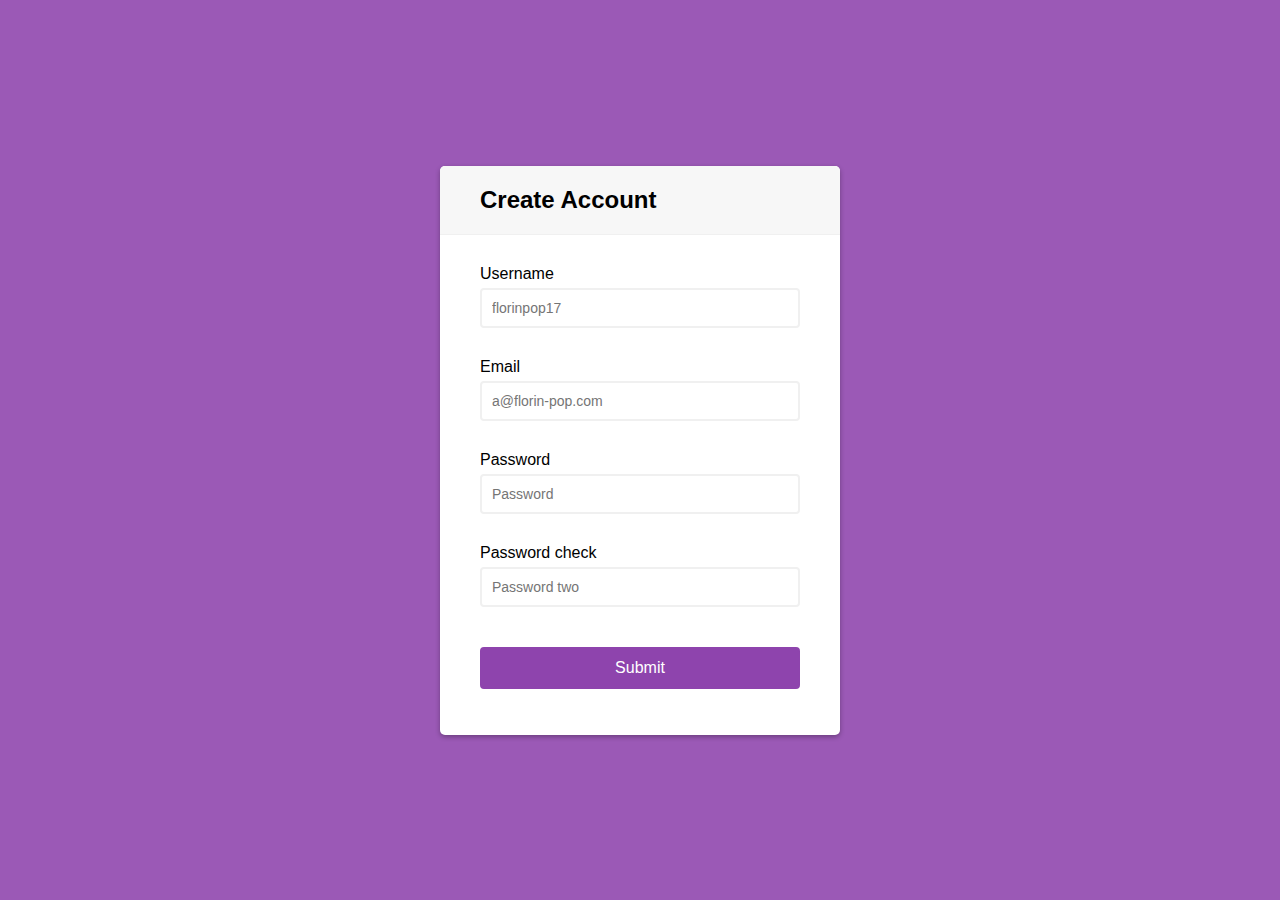
<file: Client-side  form validation using JavaScript/index.html>
<html lang="en">
<head>
    <meta charset="UTF-8">
    <meta http-equiv="X-UA-Compatible" content="IE=edge">
    <meta name="viewport" content="width=device-width, initial-scale=1.0">
    <title>Form Validation</title>
    <!-- <link rel="preconnect" href="https://fonts.googleapis.com">
    <link rel="preconnect" href="https://fonts.gstatic.com" crossorigin>
    <link href="https://fonts.googleapis.com/css2?family=Poppins:wght@400;700&display=swap" rel="stylesheet"> -->
    <link rel="stylesheet" href="./style.css">
    <script defer src="./index.js"></script>
</head>
<body>
    <div class="container">
        <div class="header">
            <h2>Create Account</h2>
        </div>
        <form id="form" class="form">
            <div class="form-control">
                <label for="username">Username</label>
                <input type="text" placeholder="florinpop17" id="username" />
                <i class="fas fa-check-circle"></i>
                <i class="fas fa-exclamation-circle"></i>
                <small>Error message</small>
            </div>
            <div class="form-control">
                <label for="username">Email</label>
                <input type="email" placeholder="a@florin-pop.com" id="email" />
                <i class="fas fa-check-circle"></i>
                <i class="fas fa-exclamation-circle"></i>
                <small>Error message</small>
            </div>
            <div class="form-control">
                <label for="username">Password</label>
                <input type="password" placeholder="Password" id="password"/>
                <i class="fas fa-check-circle"></i>
                <i class="fas fa-exclamation-circle"></i>
                <small>Error message</small>
            </div>
            <div class="form-control">
                <label for="username">Password check</label>
                <input type="password" placeholder="Password two" id="password2"/>
                <i class="fas fa-check-circle"></i>
                <i class="fas fa-exclamation-circle"></i>
                <small>Error message</small>
            </div>
            <button>Submit</button>
        </form>
    </div>
</body>
</html>
</file>
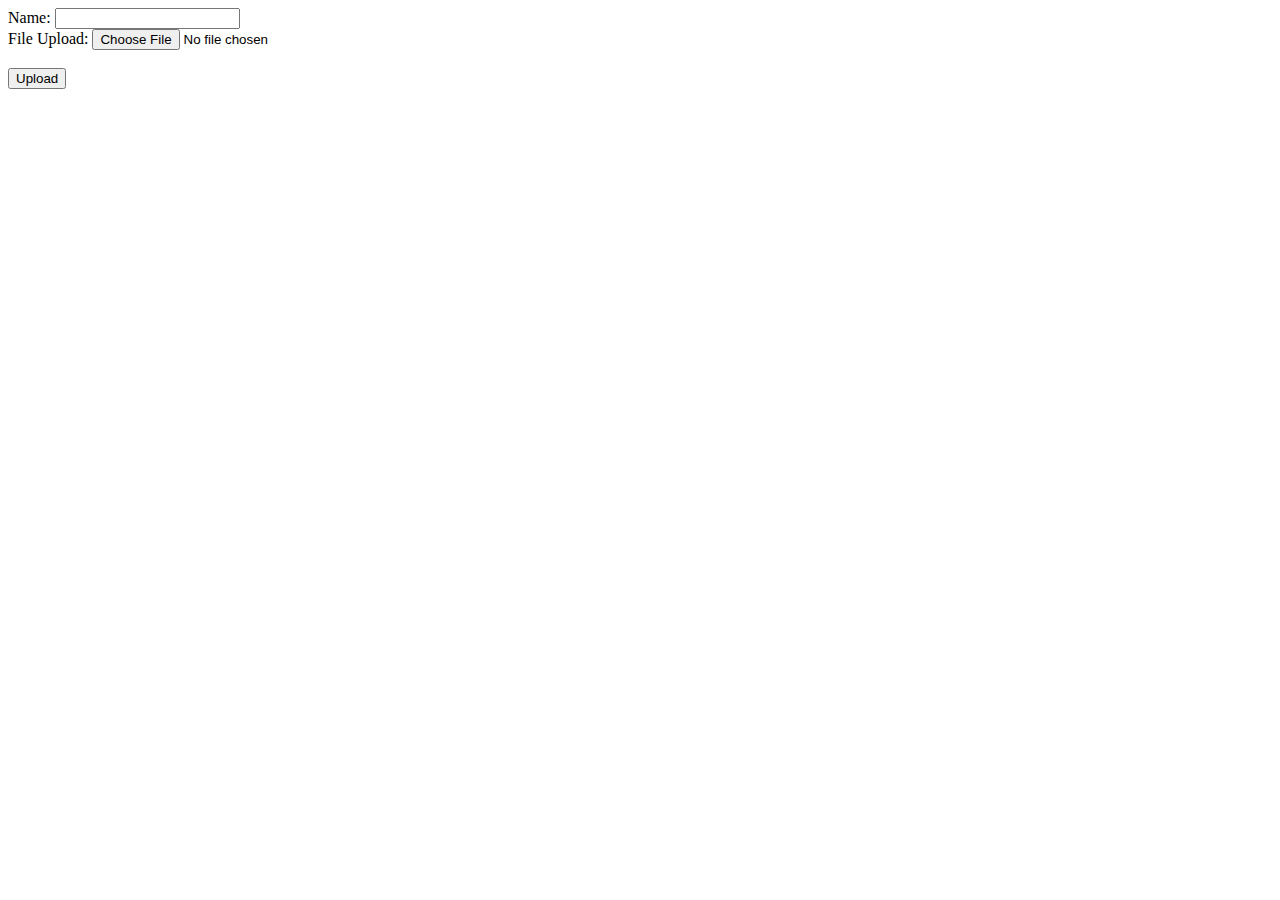
<file: FileUploading/form.html>
<!DOCTYPE html>
<html lang="en">
<head>
    <meta charset="UTF-8">
    <meta name="viewport" content="width=device-width, initial-scale=1.0">
    <title>Document</title>
</head>
<body>
                <!-- 2.file-upload-manager.php  -->
    <form action="1.file-upload-manager.php" method="post" enctype="multipart/form-data">
        Name: <input type="text" name="name"><br>

        <label for="fileSelect">File Upload: </label>
        <input type="file" name="fileup" id="fileupload"></br></br>
        <input type="submit" name="submit" value="Upload"></form></br>
    </form>
</body>
</html>
</file>
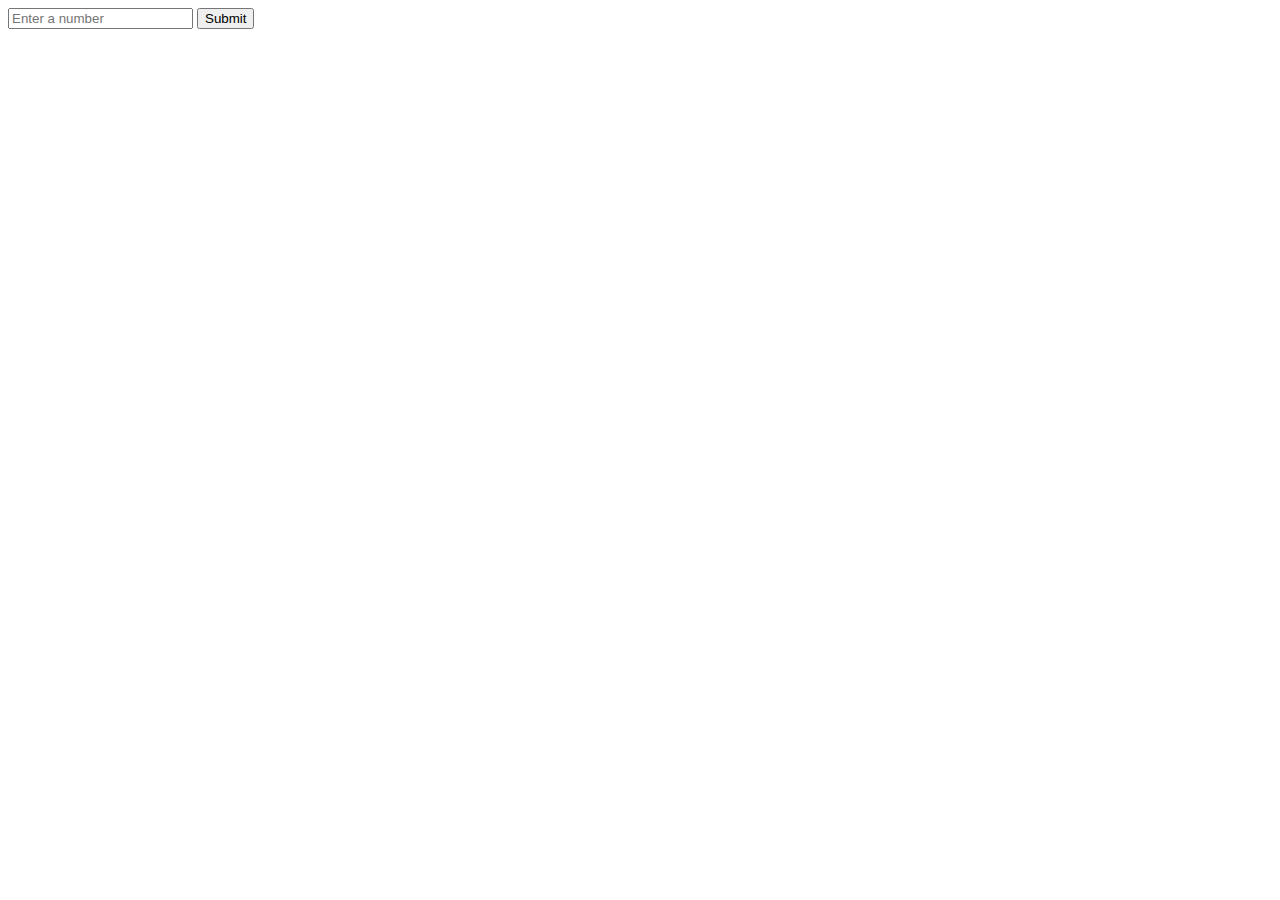
<file: CollegePHP/PCA1/2.index.html>
<!DOCTYPE html>
<html>
<head>
<title>Multiplication Table</title>
</head>
<body>
    <form action="2.table.php" method="get">
      <input type="text" name="number" placeholder="Enter a number">
      <input type="submit" value="Submit">
    </form>
</body>
</html>
</file>
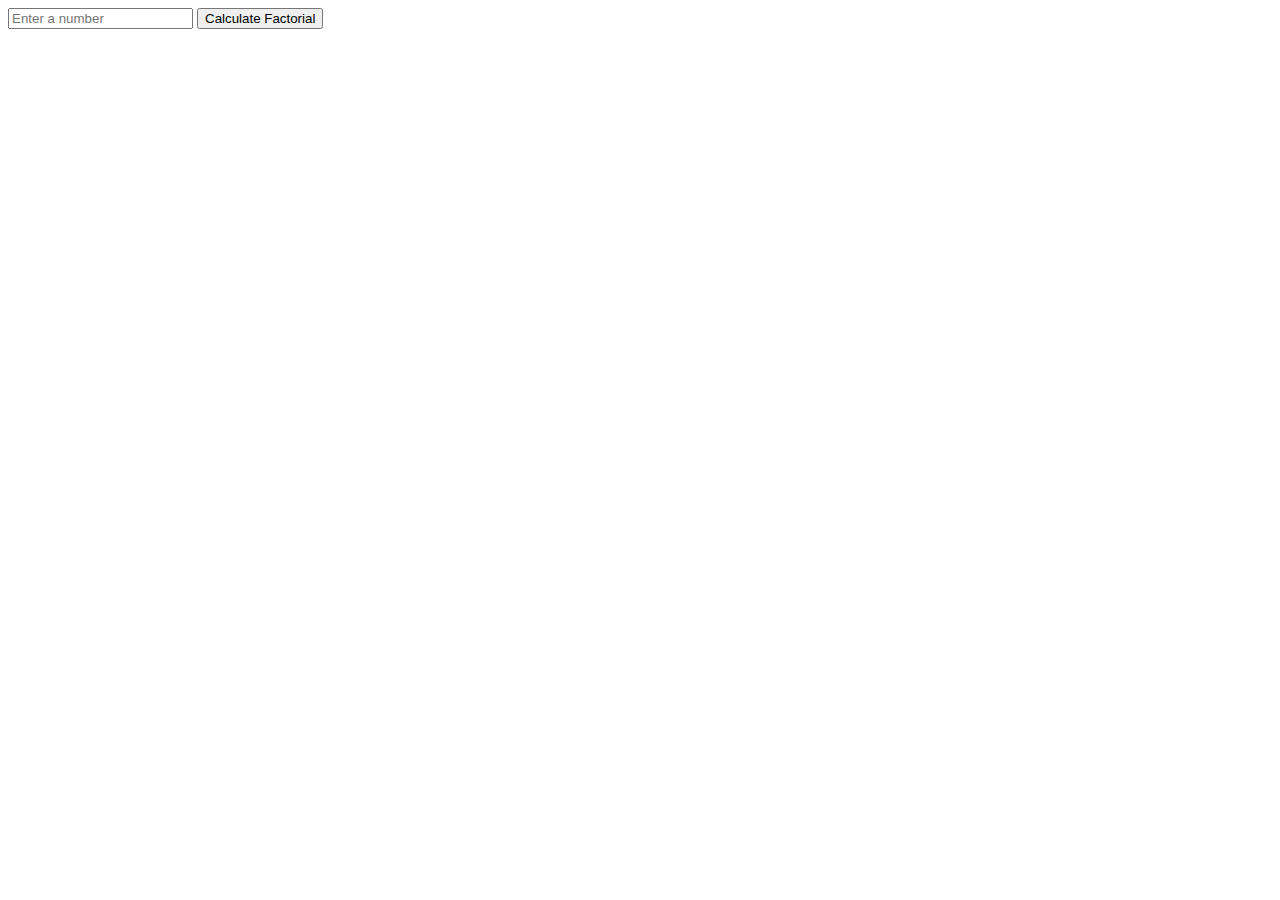
<file: CollegePHP/PCA1/3.index.html>
<!DOCTYPE html>
<html>
<head>
<title>Factorial Calculator</title>
</head>
<body>
    <form action="3.factorial.php" method="post">
        <input type="text" name="number" placeholder="Enter a number">
        <input type="submit" value="Calculate Factorial">
    </form>
</body>
</html>
</file>
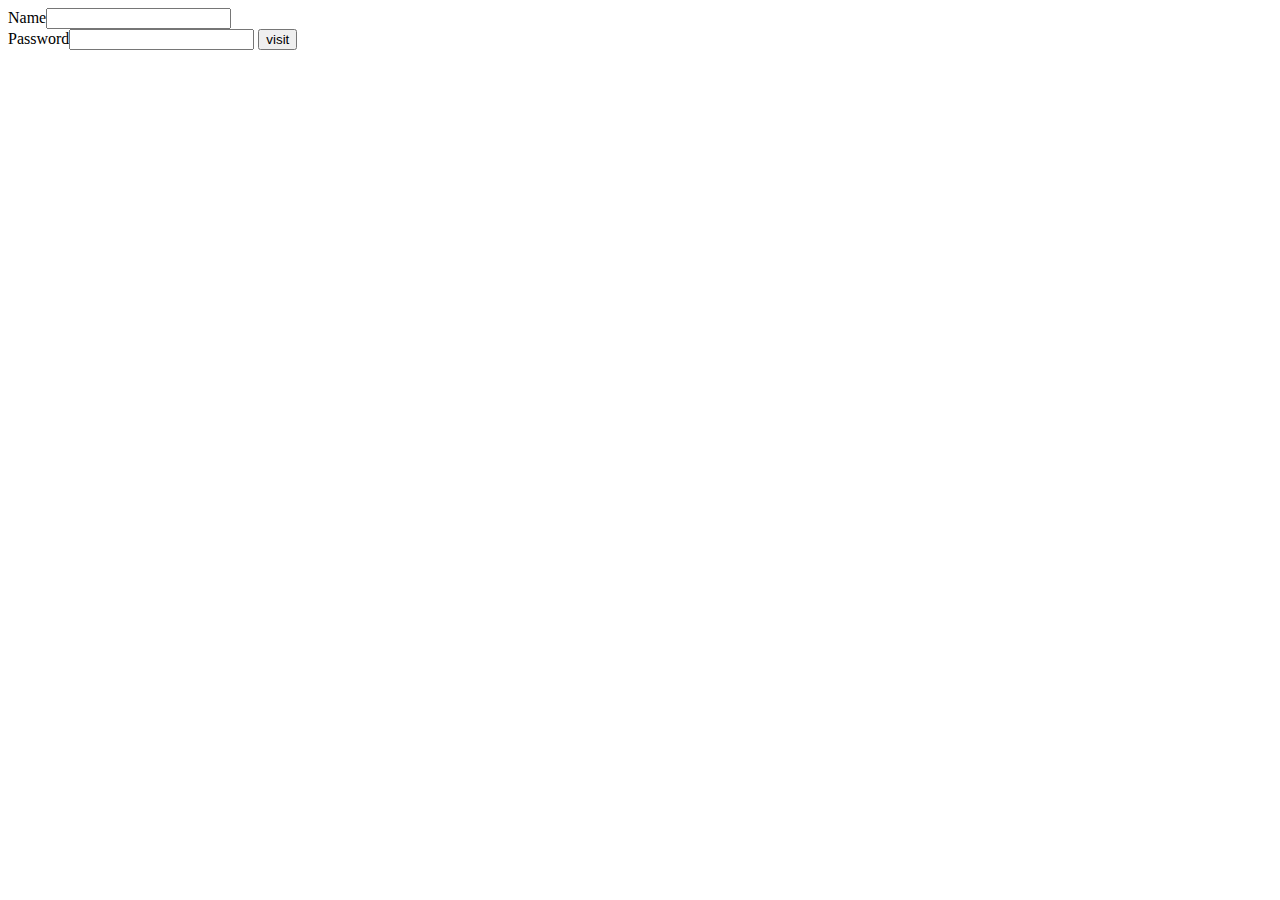
<file: GET&POST/GET/form1.html>
<!DOCTYPE html>
<html lang="en">
<head>
    <meta charset="UTF-8">
    <meta name="viewport" content="width=device-width, initial-scale=1.0">
    <title>Document</title>
</head>
<body>
    <form action="welcome.php" method="get">  <!--get is not secure-->
        Name<input type="text" name="name"><br>
        Password<input type="password" name="passwd">
        <input type="submit" value="visit">
    </form>
</body>
</html>
</file>
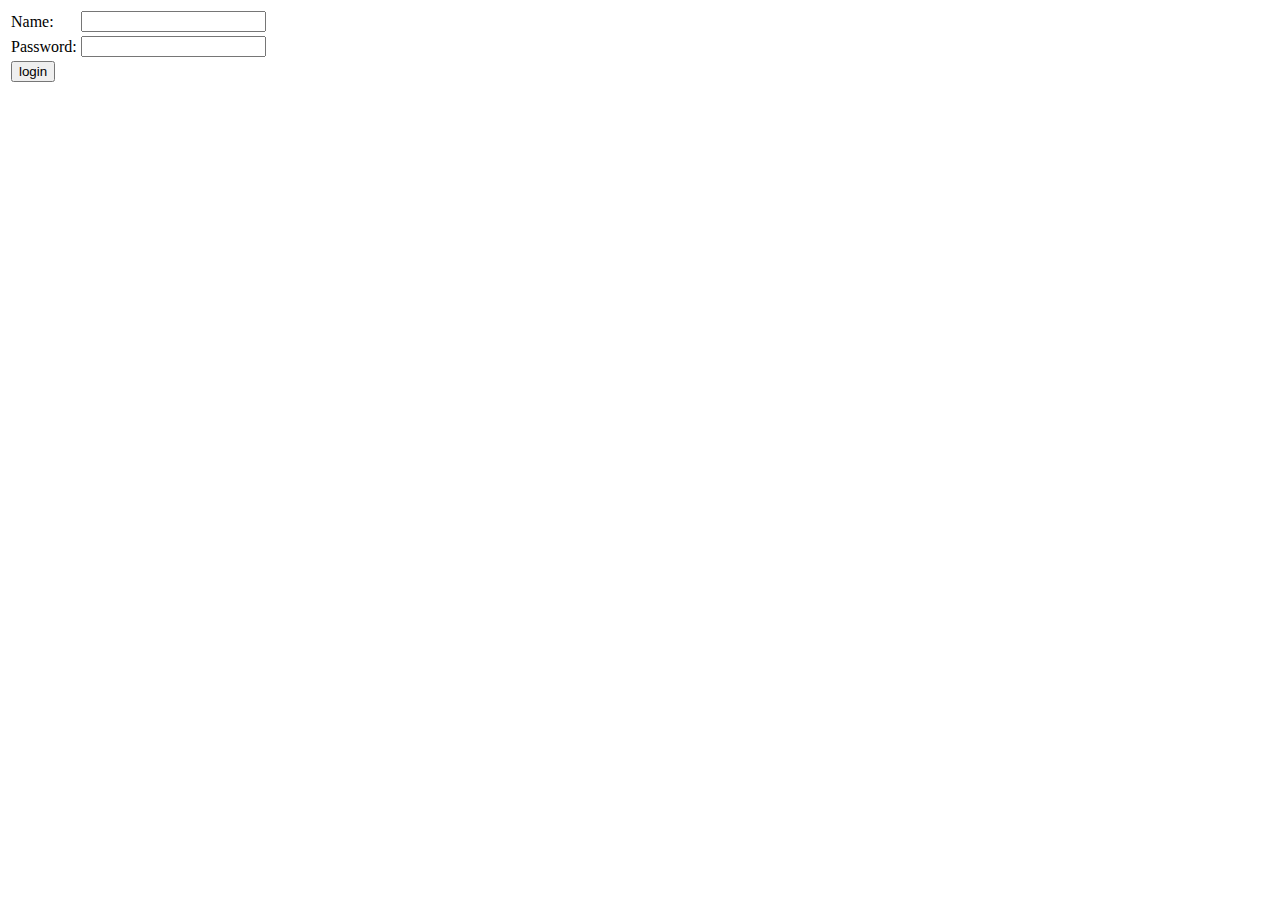
<file: GET&POST/POST/form1.html>
<!DOCTYPE html>
<html lang="en">
<head>
    <meta charset="UTF-8">
    <meta name="viewport" content="width=device-width, initial-scale=1.0">
    <title>Document</title>
</head>
<body>
    <form action="login.php" method="post">    
        <table>    
        <tr><td>Name:</td><td> <input type="text" name="name"/></td></tr>   
        <tr><td>Password:</td><td>  <input  type="password" name="passwd"/> 
        </td></tr>   
        <tr><td colspan="2"><input type="submit" value="login"/>  </td></tr>   
        </table>   
        </form>
</body>
</html>
</file>
<file: Client-side  form validation using JavaScript/style.css>
body {
	background-color: #9b59b6;
	font-family: 'Open Sans', sans-serif;
	display: flex;
	align-items: center;
	justify-content: center;
	min-height: 100vh;
	margin: 0;
}

.container {
	background-color: #fff;
	border-radius: 5px;
	box-shadow: 0 2px 5px rgba(0, 0, 0, 0.3);
	overflow: hidden;
	width: 400px;
	max-width: 100%;
}

.header {
	border-bottom: 1px solid #f0f0f0;
	background-color: #f7f7f7;
	padding: 20px 40px;
}

.header h2 {
	margin: 0;
}

.form {
	padding: 30px 40px;	
}

.form-control {
	margin-bottom: 10px;
	padding-bottom: 20px;
	position: relative;
}

.form-control label {
	display: inline-block;
	margin-bottom: 5px;
}

.form-control input {
	border: 2px solid #f0f0f0;
	border-radius: 4px;
	display: block;
	font-family: inherit;
	font-size: 14px;
	padding: 10px;
	width: 100%;
}

.form-control input:focus {
	outline: 0;
	border-color: #777;
}

.form-control.success input {
	border-color: #2ecc71;
}

.form-control.error input {
	border-color: #e74c3c;
}

.form-control i {
	visibility: hidden;
	position: absolute;
	top: 40px;
	right: 10px;
}

.form-control.success i.fa-check-circle {
	color: #2ecc71;
	visibility: visible;
}

.form-control.error i.fa-exclamation-circle {
	color: #e74c3c;
	visibility: visible;
}

.form-control small {
	color: #e74c3c;
	position: absolute;
	bottom: 0;
	left: 0;
	visibility: hidden;
}

.form-control.error small {
	visibility: visible;
}

.form button {
	background-color: #8e44ad;
	border: 2px solid #8e44ad;
	border-radius: 4px;
	color: #fff;
	display: block;
	font-family: inherit;
	font-size: 16px;
	padding: 10px;
	margin-top: 20px;
	width: 100%;
}
</file>
